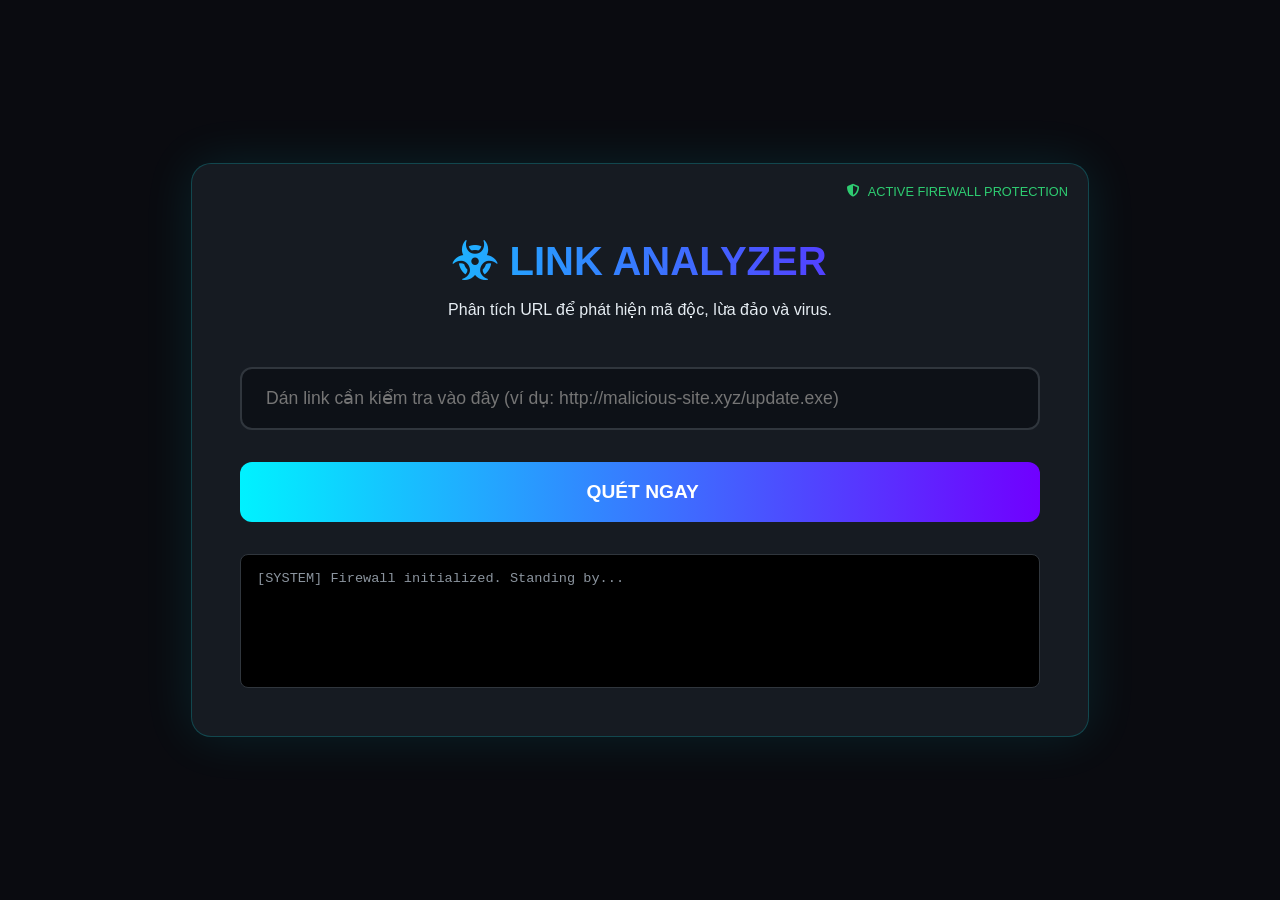
<file: index.html>
<!DOCTYPE html>
<html lang="vi">
<head>
    <meta charset="UTF-8">
    <meta name="viewport" content="width=device-width, initial-scale=1.0">
    <title>CyberGuard - Kiểm Tra Link Mã Độc</title>
    <link rel="stylesheet" href="https://cdnjs.cloudflare.com/ajax/libs/font-awesome/6.4.0/css/all.min.css">
    <style>
        :root {
            --primary: #00f2ff;
            --secondary: #7000ff;
            --dark: #0a0b10;
            --card: #161b22;
            --danger: #ff4d4d;
            --warning: #ffad33;
            --success: #2ecc71;
            --text: #e6edf3;
        }

        body {
            font-family: 'Segoe UI', Roboto, sans-serif;
            background-color: var(--dark);
            color: var(--text);
            margin: 0;
            display: flex;
            justify-content: center;
            align-items: center;
            min-height: 100vh;
            overflow-x: hidden;
        }

        .container {
            width: 90%;
            max-width: 800px;
            background: var(--card);
            padding: 3rem;
            border-radius: 20px;
            box-shadow: 0 0 50px rgba(0, 242, 255, 0.1);
            border: 1px solid rgba(0, 242, 255, 0.2);
            position: relative;
        }

        .firewall-status {
            position: absolute;
            top: 20px;
            right: 20px;
            font-size: 0.8rem;
            display: flex;
            align-items: center;
            gap: 8px;
            color: var(--success);
        }

        .firewall-status i { animation: pulse 2s infinite; }

        @keyframes pulse {
            0% { opacity: 1; }
            50% { opacity: 0.4; }
            100% { opacity: 1; }
        }

        header { text-align: center; margin-bottom: 3rem; }
        h1 { font-size: 2.5rem; margin-bottom: 0.5rem; background: linear-gradient(90deg, var(--primary), var(--secondary)); -webkit-background-clip: text; -webkit-text-fill-color: transparent; }

        .input-group {
            position: relative;
            margin-bottom: 2rem;
        }

        input[type="text"] {
            width: 100%;
            padding: 1.2rem 1.5rem;
            background: #0d1117;
            border: 2px solid #30363d;
            border-radius: 12px;
            color: white;
            font-size: 1.1rem;
            box-sizing: border-box;
            transition: all 0.3s;
        }

        input[type="text"]:focus {
            outline: none;
            border-color: var(--primary);
            box-shadow: 0 0 15px rgba(0, 242, 255, 0.3);
        }

        .btn-scan {
            width: 100%;
            padding: 1.2rem;
            background: linear-gradient(90deg, var(--primary), var(--secondary));
            border: none;
            border-radius: 12px;
            color: white;
            font-weight: bold;
            font-size: 1.2rem;
            cursor: pointer;
            transition: transform 0.2s;
        }

        .btn-scan:hover { transform: translateY(-2px); filter: brightness(1.1); }
        .btn-scan:active { transform: translateY(0); }

        .result-area {
            margin-top: 2rem;
            padding: 1.5rem;
            border-radius: 12px;
            display: none;
            animation: fadeIn 0.5s;
        }

        @keyframes fadeIn { from { opacity: 0; transform: translateY(10px); } to { opacity: 1; transform: translateY(0); } }

        .loader {
            display: none;
            text-align: center;
            margin-top: 2rem;
        }

        .spinner {
            width: 40px;
            height: 40px;
            border: 4px solid rgba(0, 242, 255, 0.1);
            border-left-color: var(--primary);
            border-radius: 50%;
            animation: spin 1s linear infinite;
            margin: 0 auto;
        }

        @keyframes spin { to { transform: rotate(360deg); } }

        .log-container {
            margin-top: 2rem;
            background: #000;
            padding: 1rem;
            border-radius: 8px;
            font-family: 'Courier New', monospace;
            font-size: 0.85rem;
            height: 100px;
            overflow-y: auto;
            border: 1px solid #30363d;
        }

        .log-entry { margin-bottom: 4px; }
        .log-info { color: #8b949e; }
        .log-warn { color: var(--warning); }
        .log-crit { color: var(--danger); }
    </style>
</head>
<body>

    <div class="container">
        <div class="firewall-status">
            <i class="fas fa-shield-halved"></i>
            <span>ACTIVE FIREWALL PROTECTION</span>
        </div>

        <header>
            <h1><i class="fas fa-biohazard"></i> LINK ANALYZER</h1>
            <p>Phân tích URL để phát hiện mã độc, lừa đảo và virus.</p>
        </header>

        <div class="input-group">
            <input type="text" id="urlInput" placeholder="Dán link cần kiểm tra vào đây (ví dụ: http://malicious-site.xyz/update.exe)">
        </div>

        <button class="btn-scan" onclick="startScan()">
            <i class="fas fa-search-nodes"></i> QUÉT NGAY
        </button>

        <div id="loader" class="loader">
            <div class="spinner"></div>
            <p>Đang giải mã và phân tích gói tin...</p>
        </div>

        <div id="resultArea" class="result-area"></div>

        <div class="log-container" id="logContainer">
            <div class="log-entry log-info">[SYSTEM] Firewall initialized. Standing by...</div>
        </div>
    </div>

    <script>
        // --- TƯỜNG LỬA (FIREWALL) ---
        const Firewall = {
            requestLog: [],
            maxRequests: 3, // Giới hạn 3 lần quét mỗi 30 giây để chống spam
            
            // Deep Packet Inspection (DPI) mô phỏng
            inspectInput: function(input) {
                const maliciousPatterns = [
                    /<script/i, /alert\(/i, /eval\(/i, /union\s+select/i, /drop\s+table/i
                ];
                for (let pattern of maliciousPatterns) {
                    if (pattern.test(input)) {
                        this.addLog("PHÁT HIỆN TẤN CÔNG: Input chứa mã độc hại bị chặn!", "crit");
                        return false;
                    }
                }
                return true;
            },

            // Rate Limiting
            checkRateLimit: function() {
                const now = Date.now();
                this.requestLog = this.requestLog.filter(time => now - time < 30000);
                if (this.requestLog.length >= this.maxRequests) {
                    this.addLog("CẢNH BÁO: Tần suất gửi yêu cầu quá nhanh. Vui lòng đợi!", "warn");
                    return false;
                }
                this.requestLog.push(now);
                return true;
            },

            addLog: function(msg, type) {
                const logArea = document.getElementById('logContainer');
                const entry = document.createElement('div');
                entry.className = `log-entry log-${type}`;
                entry.innerHTML = `[${new Date().toLocaleTimeString()}] ${msg}`;
                logArea.prepend(entry);
            }
        };

        // --- TRÌNH QUÉT LINK (LINK SCANNER) ---
        function startScan() {
            const urlInput = document.getElementById('urlInput');
            const url = urlInput.value.trim();
            const resultArea = document.getElementById('resultArea');
            const loader = document.getElementById('loader');

            if (!url) return;

            // Bước 1: Firewall kiểm tra đầu vào
            if (!Firewall.inspectInput(url)) return;
            if (!Firewall.checkRateLimit()) {
                alert("Hệ thống phát hiện hành vi spam. Vui lòng đợi 30 giây.");
                return;
            }

            // Hiệu ứng quét
            resultArea.style.display = 'none';
            loader.style.display = 'block';
            Firewall.addLog(`Đang khởi tạo quét link: ${url.substring(0, 30)}...`, "info");

            setTimeout(() => {
                loader.style.display = 'none';
                analyzeLink(url);
            }, 2000);
        }

        function analyzeLink(url) {
            const resultArea = document.getElementById('resultArea');
            let score = 0; // 0 là an toàn, càng cao càng nguy hiểm
            let reasons = [];

            // Heuristic 1: Kiểm tra đuôi file nguy hiểm
            if (/\.(exe|zip|rar|bat|scr|iso|js)$/i.test(url)) {
                score += 50;
                reasons.push("Đường dẫn trỏ tới tệp tin thực thi hoặc nén (.exe, .zip, .bat)");
            }

            // Heuristic 2: Kiểm tra TLD (Tên miền) đáng nghi
            if (/\.(xyz|top|pw|live|icu|online|tk|ml|ga)$/i.test(url)) {
                score += 20;
                reasons.push("Sử dụng tên miền giá rẻ thường được dùng cho lừa đảo (.xyz, .top, .pw)");
            }

            // Heuristic 3: Kiểm tra IP thay vì domain (Dấu hiệu Phishing)
            if (/^https?:\/\/\d{1,3}\.\d{1,3}\.\d{1,3}\.\d{1,3}/.test(url)) {
                score += 30;
                reasons.push("Sử dụng địa chỉ IP trực tiếp thay vì tên miền hợp lệ");
            }

            // Heuristic 4: Từ khóa nhạy cảm
            if (/(login|verify|account|secure|banking|update|gift)/i.test(url)) {
                score += 15;
                reasons.push("Chứa từ khóa nhạy cảm thường dùng trong tấn công giả mạo");
            }

            // Hiển thị kết quả
            resultArea.style.display = 'block';
            if (score >= 50) {
                resultArea.style.background = 'rgba(239, 68, 68, 0.15)';
                resultArea.style.border = '1px solid var(--danger)';
                resultArea.innerHTML = `
                    <h3 style="color:var(--danger)"><i class="fas fa-skull-crossbones"></i> NGUY HIỂM: CẢNH BÁO MÃ ĐỘC!</h3>
                    <p>Hệ thống đánh giá link này có nguy cơ cao chứa virus hoặc là trang web lừa đảo.</p>
                    <ul>${reasons.map(r => `<li>${r}</li>`).join('')}</ul>
                `;
                Firewall.addLog("CẢNH BÁO: Phát hiện link có mức độ đe dọa cao!", "crit");
            } else if (score > 0) {
                resultArea.style.background = 'rgba(255, 173, 51, 0.15)';
                resultArea.style.border = '1px solid var(--warning)';
                resultArea.innerHTML = `
                    <h3 style="color:var(--warning)"><i class="fas fa-triangle-exclamation"></i> CẢNH BÁO: NGHI VẤN</h3>
                    <p>Link này có một số dấu hiệu bất thường. Hãy cẩn trọng trước khi truy cập.</p>
                    <ul>${reasons.map(r => `<li>${r}</li>`).join('')}</ul>
                `;
                Firewall.addLog("Thông báo: Phát hiện một số dấu hiệu nghi vấn.", "warn");
            } else {
                resultArea.style.background = 'rgba(46, 204, 113, 0.15)';
                resultArea.style.border = '1px solid var(--success)';
                resultArea.innerHTML = `
                    <h3 style="color:var(--success)"><i class="fas fa-check-shield"></i> AN TOÀN</h3>
                    <p>Không phát hiện dấu hiệu độc hại dựa trên các mẫu virus đã biết.</p>
                `;
                Firewall.addLog("Hệ thống: Link có vẻ an toàn.", "info");
            }
        }
    </script>
</body>
</html>
</file>
